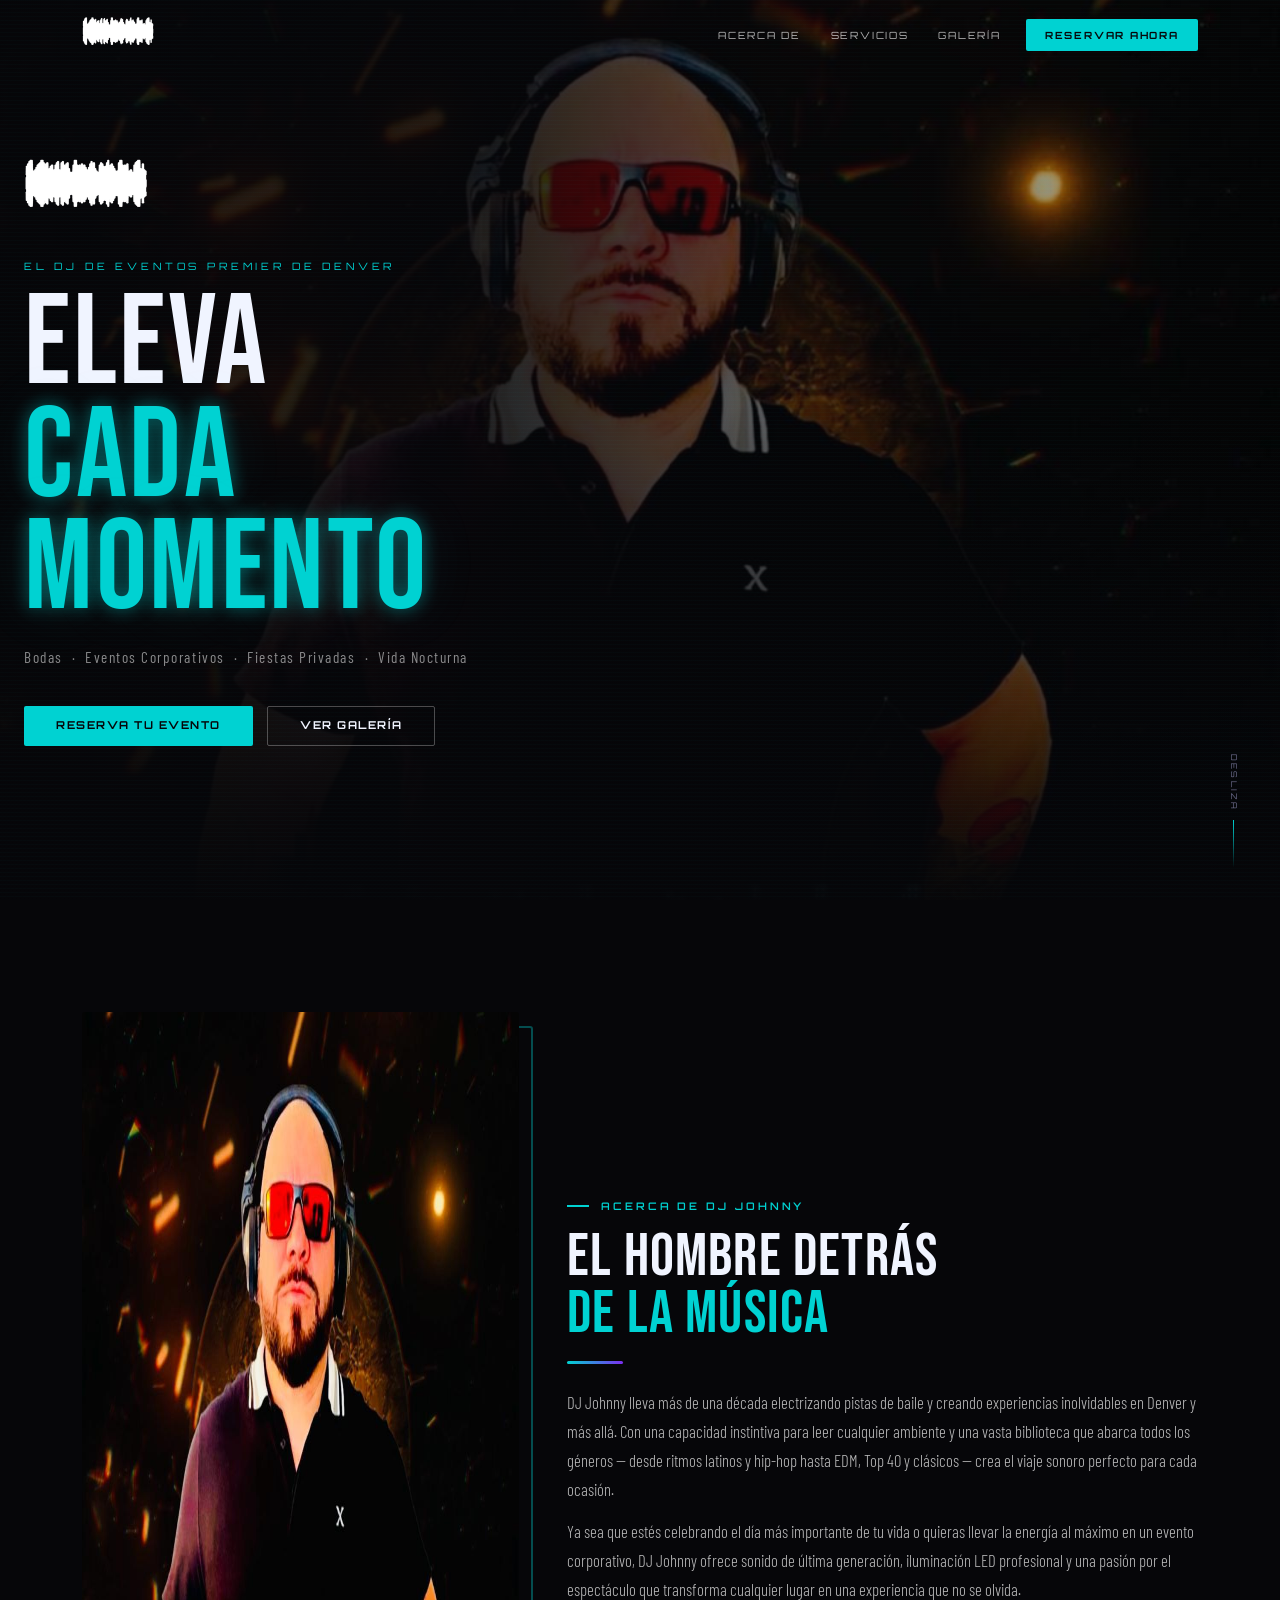
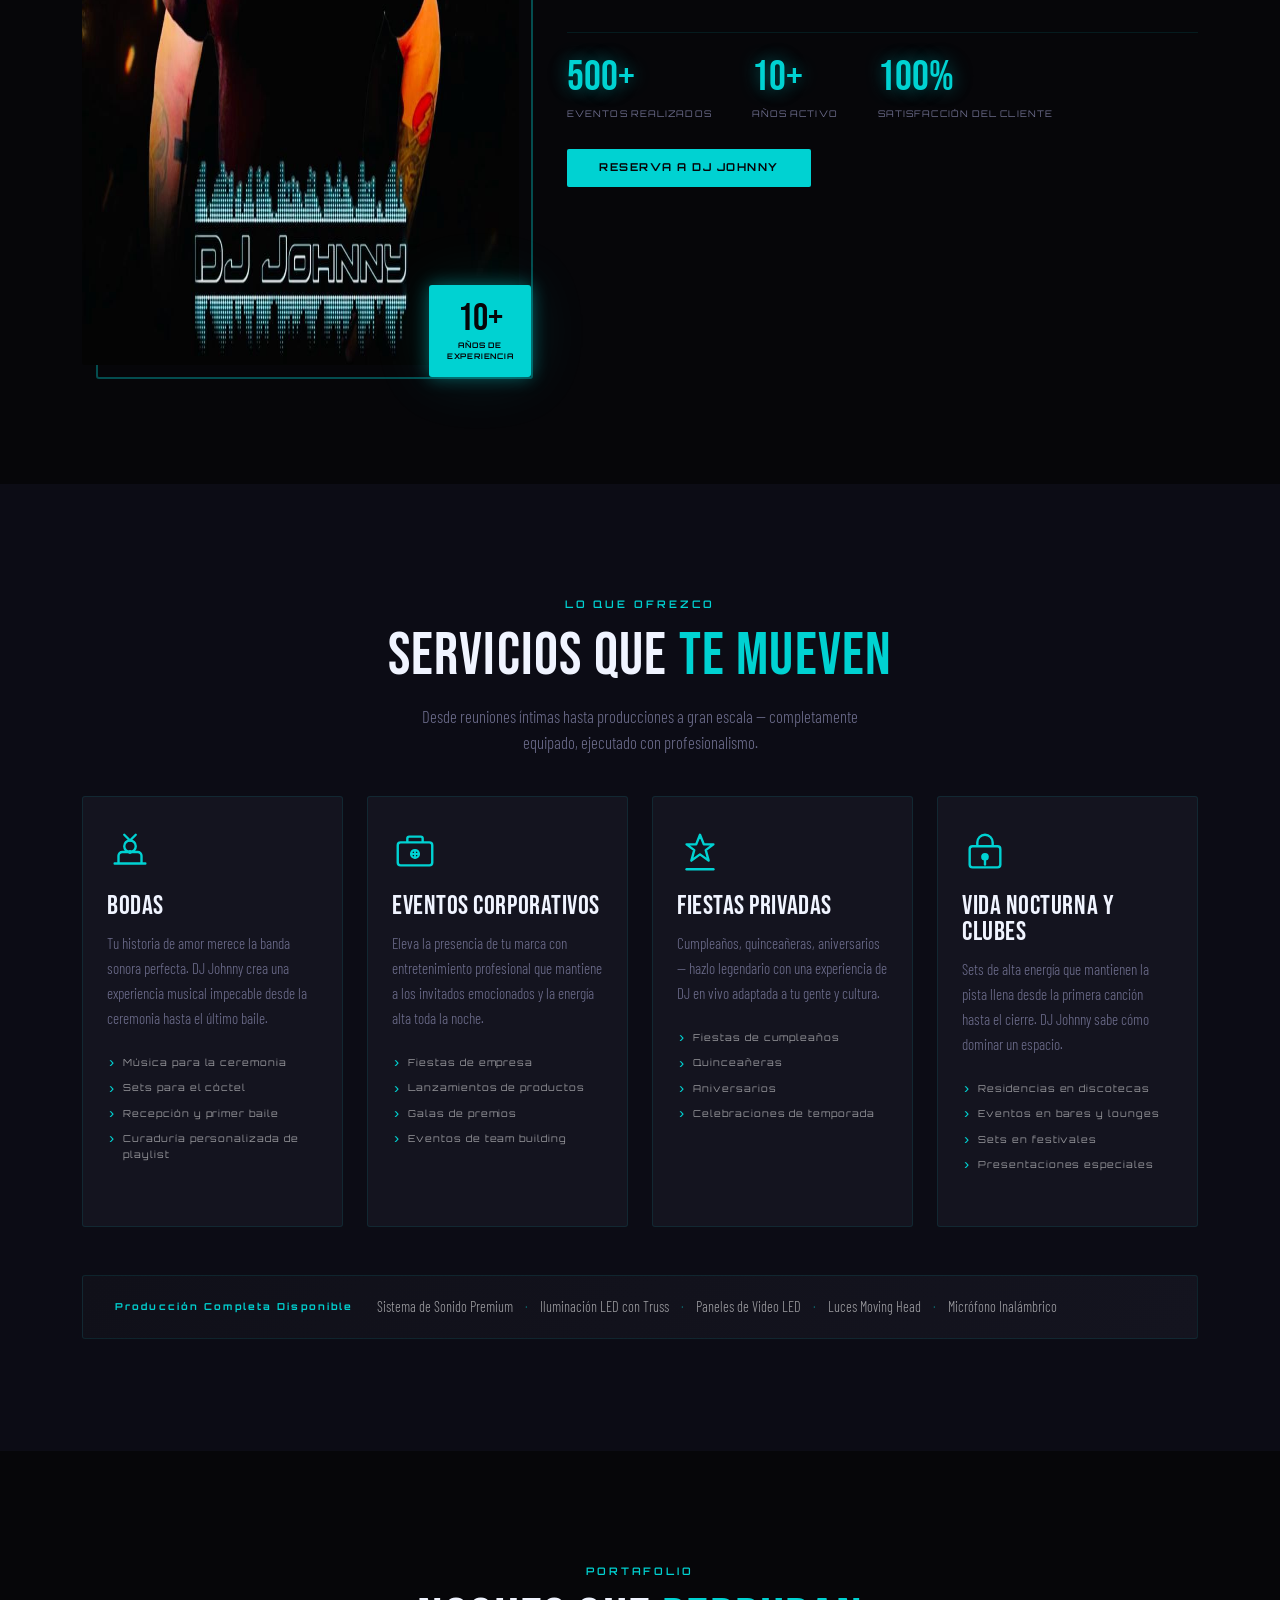
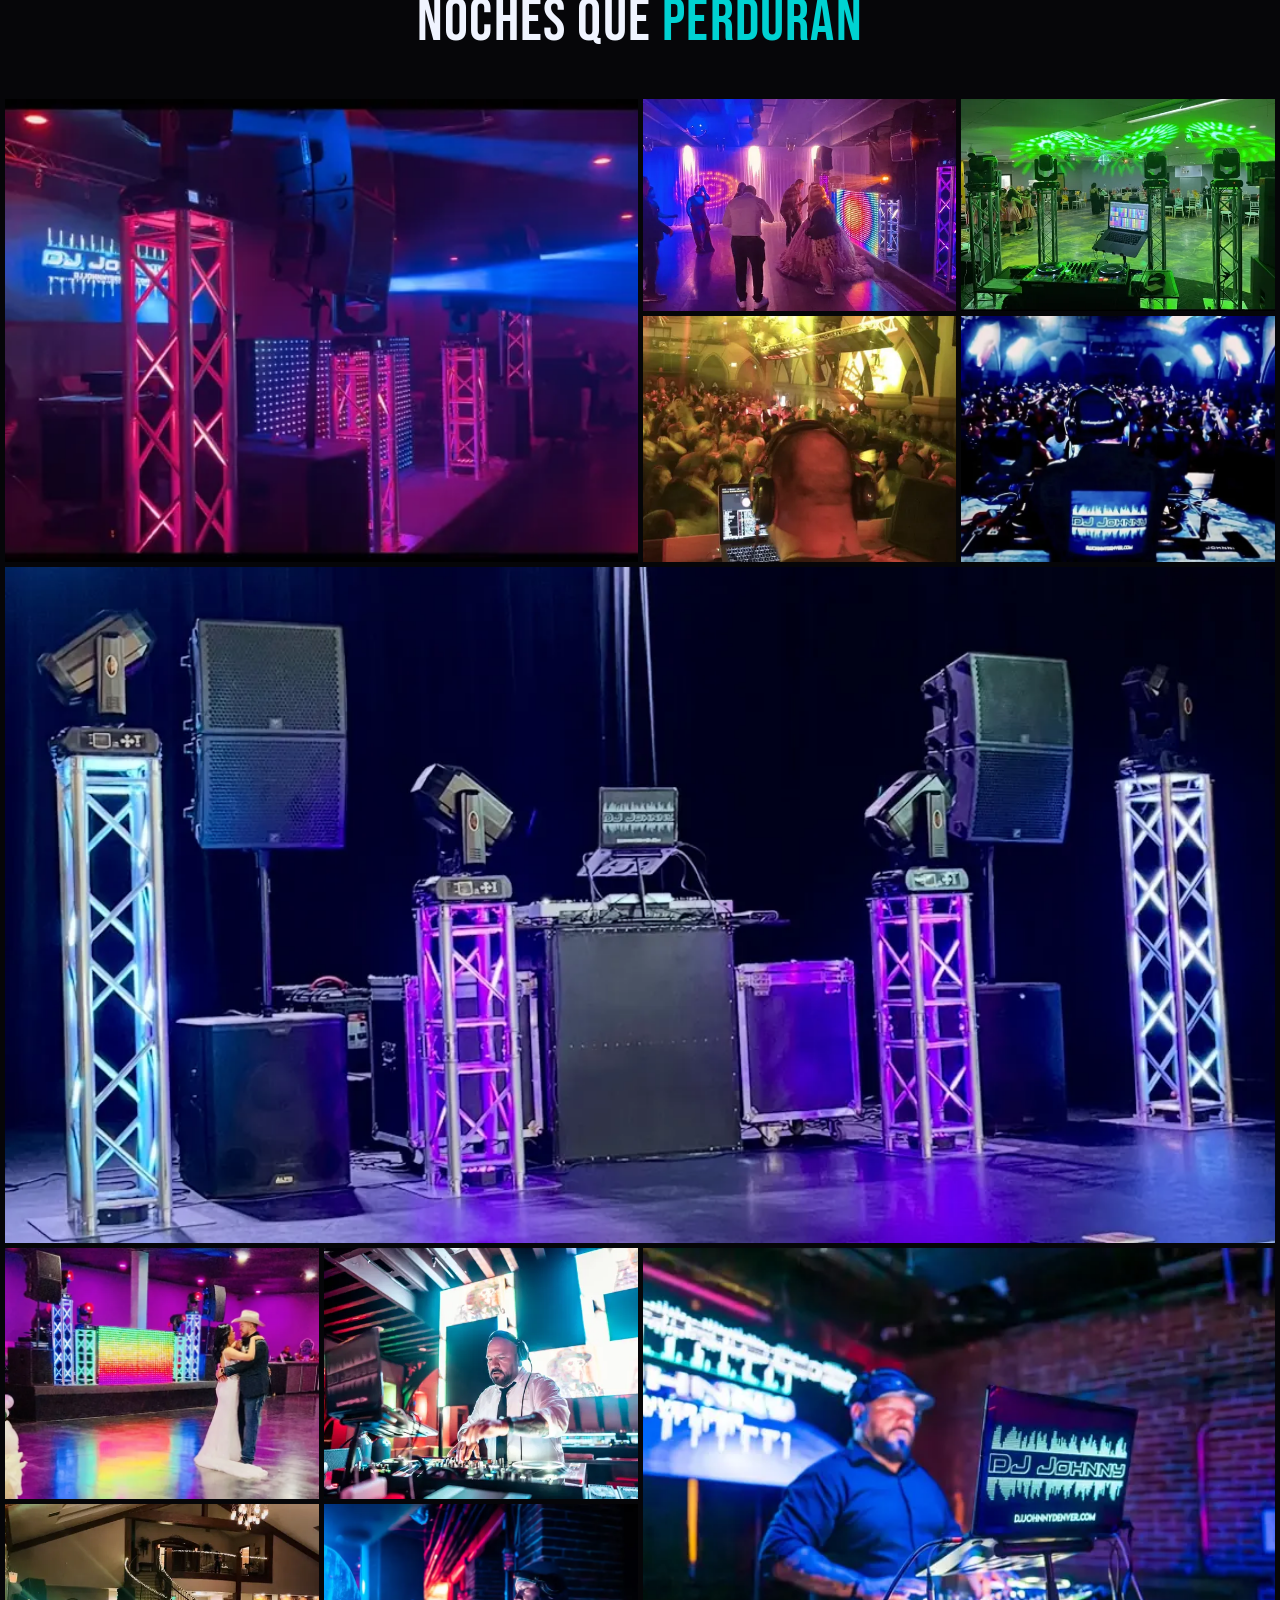
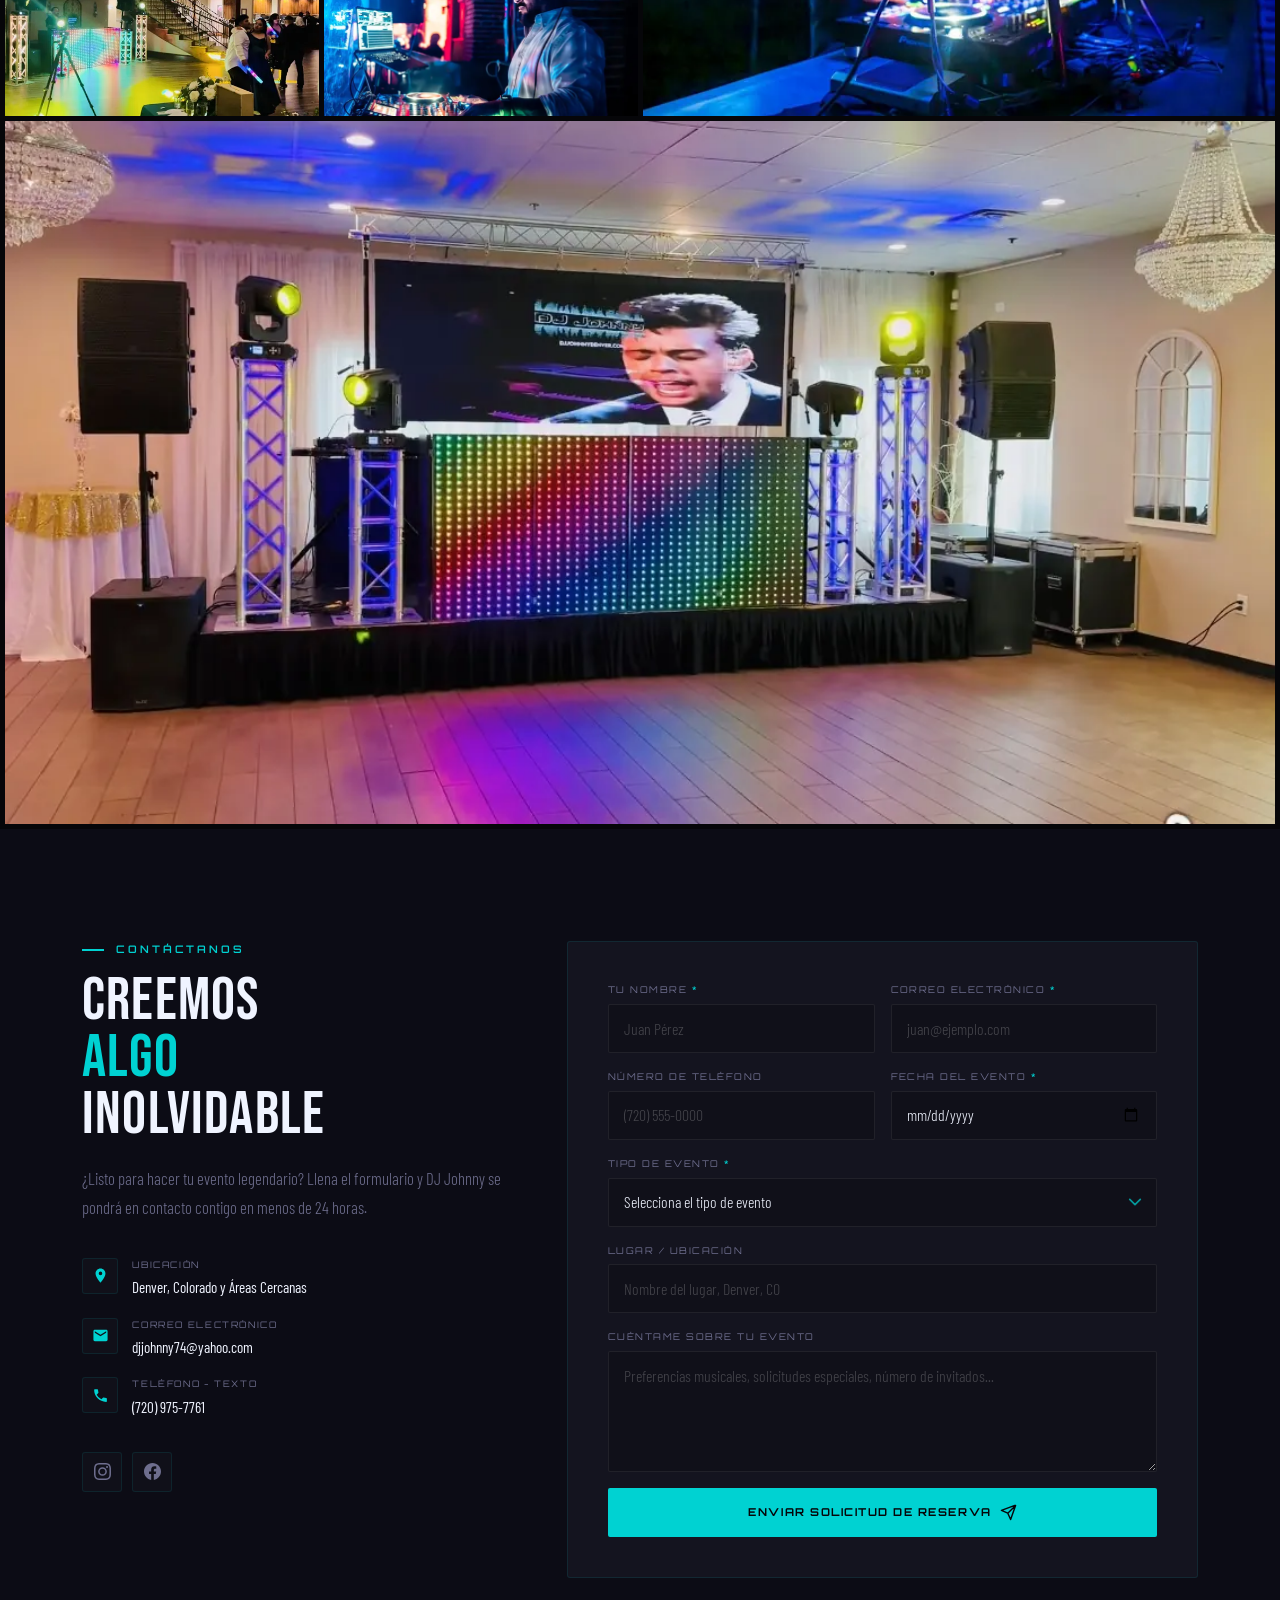
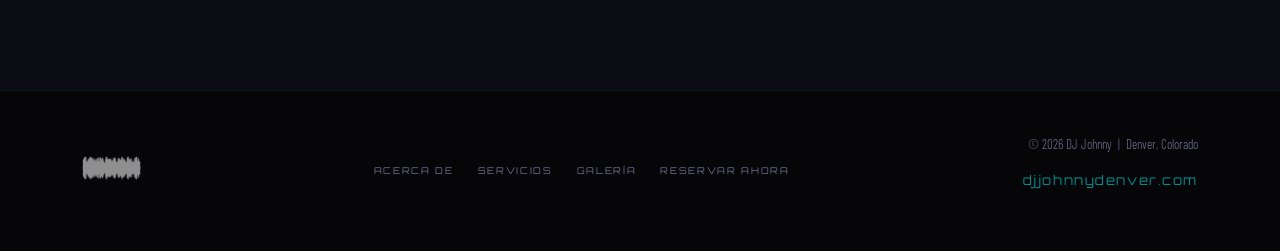
<file: index.html>
<!DOCTYPE html>
<html lang="es-419">
<head>
  <meta charset="UTF-8">
  <meta name="viewport" content="width=device-width, initial-scale=1.0">
  <title>DJ Johnny Denver | DJ Profesional para Eventos</title>
  <meta name="description" content="DJ Johnny — el DJ de eventos premier de Denver para bodas, eventos corporativos, quinceañeras y vida nocturna. Producción completa de luces y sonido. Reserva ahora en djjohnnydenver.com.">

  <!-- Canonical URL -->
  <link rel="canonical" href="https://djjohnnydenver.com/">

  <!-- Search engine directives -->
  <meta name="robots" content="index, follow, max-image-preview:large">
  <meta name="author" content="DJ Johnny">

  <!-- Geo targeting (Denver, Colorado) -->
  <meta name="geo.region" content="US-CO">
  <meta name="geo.placename" content="Denver, Colorado">
  <meta name="geo.position" content="39.7392;-104.9903">
  <meta name="ICBM" content="39.7392, -104.9903">

  <!-- Open Graph (Facebook, Instagram, WhatsApp, iMessage) -->
  <meta property="og:type" content="website">
  <meta property="og:site_name" content="DJ Johnny">
  <meta property="og:locale" content="es_US">
  <meta property="og:title" content="DJ Johnny | DJ Profesional para Eventos en Denver">
  <meta property="og:description" content="El DJ de eventos premier de Denver para bodas, eventos corporativos, quinceañeras y vida nocturna. Producción completa de luces y sonido.">
  <meta property="og:url" content="https://djjohnnydenver.com/">
  <meta property="og:image" content="https://djjohnnydenver.com/logos/dj-johnny-2.png">
  <meta property="og:image:alt" content="Logo de DJ Johnny — DJ profesional para eventos en Denver">

  <!-- Twitter / X Card -->
  <meta name="twitter:card" content="summary_large_image">
  <meta name="twitter:title" content="DJ Johnny | DJ Profesional para Eventos en Denver">
  <meta name="twitter:description" content="El DJ de eventos premier de Denver para bodas, eventos corporativos, quinceañeras y vida nocturna.">
  <meta name="twitter:image" content="https://djjohnnydenver.com/logos/dj-johnny-2.png">

  <!-- Favicon & browser theme -->
  <link rel="icon" type="image/svg+xml" href="favicon.svg">
  <link rel="apple-touch-icon" href="logos/dj-johnny-2.png">
  <meta name="theme-color" content="#060609">

  <!-- Structured data: LocalBusiness (helps Google understand the business + local search) -->
  <script type="application/ld+json">
  {
    "@context": "https://schema.org",
    "@type": "LocalBusiness",
    "@id": "https://djjohnnydenver.com/#business",
    "name": "DJ Johnny",
    "alternateName": "DJ Johnny Denver",
    "description": "DJ profesional para eventos en Denver, Colorado — bodas, eventos corporativos, quinceañeras, fiestas privadas y vida nocturna. Producción completa de sonido e iluminación.",
    "url": "https://djjohnnydenver.com/",
    "image": "https://djjohnnydenver.com/logos/dj-johnny-2.png",
    "logo": "https://djjohnnydenver.com/logos/dj-johnny-2.png",
    "telephone": "+17209757761",
    "email": "djjohnny74@yahoo.com",
    "priceRange": "$$",
    "knowsLanguage": ["es", "en"],
    "areaServed": {
      "@type": "City",
      "name": "Denver",
      "containedInPlace": { "@type": "State", "name": "Colorado" }
    },
    "address": {
      "@type": "PostalAddress",
      "addressLocality": "Denver",
      "addressRegion": "CO",
      "addressCountry": "US"
    },
    "geo": {
      "@type": "GeoCoordinates",
      "latitude": 39.7392,
      "longitude": -104.9903
    },
    "sameAs": [
      "https://www.instagram.com/djjohnnyayala/",
      "https://www.facebook.com/djjohnnydenver"
    ],
    "makesOffer": [
      { "@type": "Offer", "itemOffered": { "@type": "Service", "name": "DJ para Bodas" } },
      { "@type": "Offer", "itemOffered": { "@type": "Service", "name": "DJ para Eventos Corporativos" } },
      { "@type": "Offer", "itemOffered": { "@type": "Service", "name": "DJ para Fiestas Privadas y Quinceañeras" } },
      { "@type": "Offer", "itemOffered": { "@type": "Service", "name": "DJ para Vida Nocturna y Clubes" } }
    ]
  }
  </script>

  <!-- Google Fonts -->
  <link rel="preconnect" href="https://fonts.googleapis.com">
  <link rel="preconnect" href="https://fonts.gstatic.com" crossorigin>
  <link href="https://fonts.googleapis.com/css2?family=Bebas+Neue&family=Barlow+Condensed:wght@300;400;500;600;700&family=Orbitron:wght@400;600;700&display=swap" rel="stylesheet">

  <!-- Bootstrap CSS -->
  <link rel="stylesheet" href="https://cdn.jsdelivr.net/npm/bootstrap@5.3.3/dist/css/bootstrap.min.css">

  <!-- Custom CSS -->
  <link rel="stylesheet" href="css/styles.css">
</head>
<body>

  <!-- ══ NAVIGATION ══ -->
  <nav id="main-nav" class="navbar navbar-expand-lg fixed-top" aria-label="Navegación principal">
    <div class="container">
      <a class="navbar-brand" href="#hero" aria-label="DJ Johnny — Inicio">
        <picture>
          <source type="image/webp" srcset="logos/dj-johnny-2-h144.webp">
          <img src="logos/dj-johnny-2-h144.png" alt="Logo DJ Johnny" class="nav-logo" width="248" height="144">
        </picture>
      </a>
      <button class="navbar-toggler" type="button" data-bs-toggle="collapse" data-bs-target="#navMenu" aria-controls="navMenu" aria-expanded="false" aria-label="Alternar navegación">
        <span class="navbar-toggler-icon"></span>
      </button>
      <div class="collapse navbar-collapse" id="navMenu">
        <ul class="navbar-nav ms-auto align-items-lg-center">
          <li class="nav-item"><a class="nav-link" href="#about">Acerca de</a></li>
          <li class="nav-item"><a class="nav-link" href="#services">Servicios</a></li>
          <li class="nav-item"><a class="nav-link" href="#gallery">Galería</a></li>
          <li class="nav-item ms-lg-2">
            <a class="nav-link nav-cta" href="#contact">Reservar Ahora</a>
          </li>
        </ul>
      </div>
    </div>
  </nav>

  <!-- ══ HERO ══ -->
  <section id="hero" aria-label="Hero">
    <div class="hero__bg"></div>
    <div class="hero__overlay"></div>
    <div class="hero__scanlines" aria-hidden="true"></div>

    <div class="hero__content">
      <div class="hero__logo-wrap">
        <picture>
          <source type="image/webp" srcset="logos/dj-johnny-2-h144.webp">
          <img src="logos/dj-johnny-2-h144.png" alt="DJ Johnny" class="hero__logo" width="248" height="144">
        </picture>
      </div>
      <p class="hero__tagline">El DJ de Eventos Premier de Denver</p>
      <h1 class="hero__headline">ELEVA<br><span class="hero__accent">CADA MOMENTO</span></h1>
      <p class="hero__sub">Bodas &nbsp;·&nbsp; Eventos Corporativos &nbsp;·&nbsp; Fiestas Privadas &nbsp;·&nbsp; Vida Nocturna</p>
      <div class="hero__actions">
        <a href="#contact" class="btn btn--primary">Reserva Tu Evento</a>
        <a href="#gallery" class="btn btn--ghost">Ver Galería</a>
      </div>
    </div>

    <div class="hero__equalizer" aria-hidden="true"></div>

    <div class="hero__scroll-cue" aria-hidden="true">
      <span>DESLIZA</span>
      <div class="scroll-line"></div>
    </div>
  </section>

  <!-- ══ ABOUT ══ -->
  <section id="about" class="section">
    <div class="container">
      <div class="row align-items-center g-5">

        <div class="col-lg-5 reveal">
          <div class="about__photo-wrap">
            <img src="images/johnny.jpeg" alt="DJ Johnny — DJ profesional para eventos" class="about__photo" width="1024" height="953" loading="lazy" decoding="async">
            <div class="about__photo-frame" aria-hidden="true"></div>
            <div class="about__badge" aria-label="Más de 10 años de experiencia">
              <span class="badge__number">10+</span>
              <span class="badge__label">AÑOS DE<br>EXPERIENCIA</span>
            </div>
          </div>
        </div>

        <div class="col-lg-7 reveal" style="--delay: 0.15s">
          <p class="section__label">Acerca de DJ Johnny</p>
          <h2 class="section__title">EL HOMBRE DETRÁS<br><span class="text-accent">DE LA MÚSICA</span></h2>
          <div class="title-divider" aria-hidden="true"></div>
          <p class="about__bio">
            DJ Johnny lleva más de una década electrizando pistas de baile y creando experiencias inolvidables en Denver y más allá. Con una capacidad instintiva para leer cualquier ambiente y una vasta biblioteca que abarca todos los géneros — desde ritmos latinos y hip-hop hasta EDM, Top 40 y clásicos — crea el viaje sonoro perfecto para cada ocasión.
          </p>
          <p class="about__bio">
            Ya sea que estés celebrando el día más importante de tu vida o quieras llevar la energía al máximo en un evento corporativo, DJ Johnny ofrece sonido de última generación, iluminación LED profesional y una pasión por el espectáculo que transforma cualquier lugar en una experiencia que no se olvida.
          </p>
          <div class="about__stats">
            <div class="stat">
              <span class="stat__number">500+</span>
              <span class="stat__label">Eventos Realizados</span>
            </div>
            <div class="stat">
              <span class="stat__number">10+</span>
              <span class="stat__label">Años Activo</span>
            </div>
            <div class="stat">
              <span class="stat__number">100%</span>
              <span class="stat__label">Satisfacción del Cliente</span>
            </div>
          </div>
          <a href="#contact" class="btn btn--primary mt-4">Reserva a DJ Johnny</a>
        </div>

      </div>
    </div>
  </section>

  <!-- ══ SERVICES ══ -->
  <section id="services" class="section section--dark">
    <div class="container">

      <div class="section__header text-center reveal">
        <p class="section__label section__label--center">Lo Que Ofrezco</p>
        <h2 class="section__title">SERVICIOS QUE <span class="text-accent">TE MUEVEN</span></h2>
        <p class="section__sub">Desde reuniones íntimas hasta producciones a gran escala — completamente equipado, ejecutado con profesionalismo.</p>
      </div>

      <div class="row g-4 mt-2">

        <div class="col-md-6 col-lg-3 reveal" style="--delay: 0s">
          <div class="service-card">
            <div class="service-card__icon" aria-hidden="true">
              <svg viewBox="0 0 48 48" fill="none" xmlns="http://www.w3.org/2000/svg">
                <path d="M8 36h32M12 36V28a4 4 0 0 1 4-4h16a4 4 0 0 1 4 4v8" stroke="currentColor" stroke-width="2.5" stroke-linecap="round"/>
                <path d="M24 12a6 6 0 1 0 0 12 6 6 0 0 0 0-12z" stroke="currentColor" stroke-width="2.5"/>
                <path d="M18 6l6 6 6-6" stroke="currentColor" stroke-width="2.5" stroke-linecap="round" stroke-linejoin="round"/>
                <circle cx="24" cy="24" r="2" fill="currentColor"/>
              </svg>
            </div>
            <h3 class="service-card__title">Bodas</h3>
            <p class="service-card__desc">Tu historia de amor merece la banda sonora perfecta. DJ Johnny crea una experiencia musical impecable desde la ceremonia hasta el último baile.</p>
            <ul class="service-card__list">
              <li>Música para la ceremonia</li>
              <li>Sets para el cóctel</li>
              <li>Recepción y primer baile</li>
              <li>Curaduría personalizada de playlist</li>
            </ul>
          </div>
        </div>

        <div class="col-md-6 col-lg-3 reveal" style="--delay: 0.1s">
          <div class="service-card">
            <div class="service-card__icon" aria-hidden="true">
              <svg viewBox="0 0 48 48" fill="none" xmlns="http://www.w3.org/2000/svg">
                <rect x="6" y="14" width="36" height="24" rx="3" stroke="currentColor" stroke-width="2.5"/>
                <path d="M16 14V10a2 2 0 0 1 2-2h12a2 2 0 0 1 2 2v4" stroke="currentColor" stroke-width="2.5"/>
                <circle cx="24" cy="26" r="4" stroke="currentColor" stroke-width="2.5"/>
                <line x1="24" y1="22" x2="24" y2="30" stroke="currentColor" stroke-width="2" stroke-linecap="round"/>
                <line x1="20" y1="26" x2="28" y2="26" stroke="currentColor" stroke-width="2" stroke-linecap="round"/>
              </svg>
            </div>
            <h3 class="service-card__title">Eventos Corporativos</h3>
            <p class="service-card__desc">Eleva la presencia de tu marca con entretenimiento profesional que mantiene a los invitados emocionados y la energía alta toda la noche.</p>
            <ul class="service-card__list">
              <li>Fiestas de empresa</li>
              <li>Lanzamientos de productos</li>
              <li>Galas de premios</li>
              <li>Eventos de team building</li>
            </ul>
          </div>
        </div>

        <div class="col-md-6 col-lg-3 reveal" style="--delay: 0.2s">
          <div class="service-card">
            <div class="service-card__icon" aria-hidden="true">
              <svg viewBox="0 0 48 48" fill="none" xmlns="http://www.w3.org/2000/svg">
                <path d="M24 6l4 10h10l-8 6 3 11-9-6.5L15 33l3-11-8-6h10L24 6z" stroke="currentColor" stroke-width="2.5" stroke-linejoin="round"/>
                <path d="M10 42h28" stroke="currentColor" stroke-width="2.5" stroke-linecap="round"/>
              </svg>
            </div>
            <h3 class="service-card__title">Fiestas Privadas</h3>
            <p class="service-card__desc">Cumpleaños, quinceañeras, aniversarios — hazlo legendario con una experiencia de DJ en vivo adaptada a tu gente y cultura.</p>
            <ul class="service-card__list">
              <li>Fiestas de cumpleaños</li>
              <li>Quinceañeras</li>
              <li>Aniversarios</li>
              <li>Celebraciones de temporada</li>
            </ul>
          </div>
        </div>

        <div class="col-md-6 col-lg-3 reveal" style="--delay: 0.3s">
          <div class="service-card">
            <div class="service-card__icon" aria-hidden="true">
              <svg viewBox="0 0 48 48" fill="none" xmlns="http://www.w3.org/2000/svg">
                <rect x="8" y="18" width="32" height="22" rx="3" stroke="currentColor" stroke-width="2.5"/>
                <path d="M16 18V14a8 8 0 0 1 16 0v4" stroke="currentColor" stroke-width="2.5"/>
                <circle cx="24" cy="29" r="4" fill="currentColor"/>
                <line x1="24" y1="33" x2="24" y2="37" stroke="currentColor" stroke-width="2.5" stroke-linecap="round"/>
              </svg>
            </div>
            <h3 class="service-card__title">Vida Nocturna y Clubes</h3>
            <p class="service-card__desc">Sets de alta energía que mantienen la pista llena desde la primera canción hasta el cierre. DJ Johnny sabe cómo dominar un espacio.</p>
            <ul class="service-card__list">
              <li>Residencias en discotecas</li>
              <li>Eventos en bares y lounges</li>
              <li>Sets en festivales</li>
              <li>Presentaciones especiales</li>
            </ul>
          </div>
        </div>

      </div>

      <div class="equipment-bar reveal mt-5">
        <div class="equipment-bar__label">Producción Completa Disponible</div>
        <div class="equipment-bar__items">
          <span>Sistema de Sonido Premium</span>
          <span class="dot" aria-hidden="true">·</span>
          <span>Iluminación LED con Truss</span>
          <span class="dot" aria-hidden="true">·</span>
          <span>Paneles de Video LED</span>
          <span class="dot" aria-hidden="true">·</span>
          <span>Luces Moving Head</span>
          <span class="dot" aria-hidden="true">·</span>
          <span>Micrófono Inalámbrico</span>
        </div>
      </div>

    </div>
  </section>

  <!-- ══ GALLERY ══ -->
  <section id="gallery" class="section section--gallery">
    <div class="container-fluid px-0">

      <div class="section__header text-center reveal mb-5 px-3">
        <p class="section__label section__label--center">Portafolio</p>
        <h2 class="section__title">NOCHES QUE <span class="text-accent">PERDURAN</span></h2>
      </div>

      <div class="gallery-grid" role="list">
        <div class="gallery-item gallery-item--featured reveal" role="listitem">
          <picture>
            <source type="image/webp" srcset="images/img-7287-640.webp 640w, images/img-7287-1125.webp 1125w" sizes="(max-width: 767px) 100vw, 50vw">
            <img src="images/img-7287-1125.jpg" alt="Producción completa de DJ Johnny con truss LED" width="1125" height="661" loading="lazy" decoding="async">
          </picture>
          <div class="gallery-item__overlay" aria-hidden="true"></div>
        </div>
        <div class="gallery-item reveal" style="--delay: 0.08s" role="listitem">
          <picture>
            <source type="image/webp" srcset="images/img-2992-640.webp 640w, images/img-2992-1280.webp 1280w" sizes="(max-width: 767px) 50vw, 25vw">
            <img src="images/img-2992-1280.jpg" alt="Pista de baile llena con iluminación de colores" width="1280" height="708" loading="lazy" decoding="async">
          </picture>
          <div class="gallery-item__overlay" aria-hidden="true"></div>
        </div>
        <div class="gallery-item reveal" style="--delay: 0.14s" role="listitem">
          <picture>
            <source type="image/webp" srcset="images/img-1266-640.webp 640w, images/img-1266-1125.webp 1125w" sizes="(max-width: 767px) 50vw, 25vw">
            <img src="images/img-1266-1125.jpg" alt="Montaje del evento con iluminación verde" width="1125" height="732" loading="lazy" decoding="async">
          </picture>
          <div class="gallery-item__overlay" aria-hidden="true"></div>
        </div>
        <div class="gallery-item reveal" style="--delay: 0.2s" role="listitem">
          <picture>
            <source type="image/webp" srcset="images/img-5267-640.webp 640w, images/img-5267-1125.webp 1125w" sizes="(max-width: 767px) 50vw, 25vw">
            <img src="images/img-5267-1125.jpg" alt="DJ Johnny actuando ante una multitud" width="1125" height="652" loading="lazy" decoding="async">
          </picture>
          <div class="gallery-item__overlay" aria-hidden="true"></div>
        </div>
        <div class="gallery-item reveal" style="--delay: 0.26s" role="listitem">
          <picture>
            <source type="image/webp" srcset="images/img-3434-640.webp 640w, images/img-3434-824.webp 824w" sizes="(max-width: 767px) 50vw, 25vw">
            <img src="images/img-3434-824.jpg" alt="Presentación nocturna en evento" width="824" height="644" loading="lazy" decoding="async">
          </picture>
          <div class="gallery-item__overlay" aria-hidden="true"></div>
        </div>
        <div class="gallery-item gallery-item--wide reveal" style="--delay: 0.32s" role="listitem">
          <picture>
            <source type="image/webp" srcset="images/img-3877-640.webp 640w, images/img-3877-1125.webp 1125w" sizes="100vw">
            <img src="images/img-3877-1125.jpg" alt="Evento de DJ a gran escala" width="1125" height="599" loading="lazy" decoding="async">
          </picture>
          <div class="gallery-item__overlay" aria-hidden="true"></div>
        </div>

        <!-- Segundo bloque — mosaico espejado: destacado a la derecha -->
        <div class="gallery-item gallery-item--featured-alt reveal" role="listitem">
          <picture>
            <source type="image/webp" srcset="images/img-3078-640.webp 640w, images/img-3078-1280.webp 1280w" sizes="(max-width: 767px) 100vw, 50vw">
            <img src="images/img-3078-1280.jpg" alt="DJ Johnny mezclando en vivo junto a su pantalla LED de marca" width="1280" height="853" loading="lazy" decoding="async">
          </picture>
          <div class="gallery-item__overlay" aria-hidden="true"></div>
        </div>
        <div class="gallery-item reveal" style="--delay: 0.08s" role="listitem">
          <picture>
            <source type="image/webp" srcset="images/img-9699-640.webp 640w, images/img-9699-925.webp 925w" sizes="(max-width: 767px) 50vw, 25vw">
            <img src="images/img-9699-925.jpg" alt="Primer baile de los novios frente a la pared LED" width="925" height="741" loading="lazy" decoding="async">
          </picture>
          <div class="gallery-item__overlay" aria-hidden="true"></div>
        </div>
        <div class="gallery-item reveal" style="--delay: 0.14s" role="listitem">
          <picture>
            <source type="image/webp" srcset="images/img-4904-1-640.webp 640w, images/img-4904-1-1280.webp 1280w" sizes="(max-width: 767px) 50vw, 25vw">
            <img src="images/img-4904-1-1280.jpg" alt="DJ Johnny de camisa y corbata en un evento formal" width="1280" height="853" loading="lazy" decoding="async">
          </picture>
          <div class="gallery-item__overlay" aria-hidden="true"></div>
        </div>
        <div class="gallery-item reveal" style="--delay: 0.2s" role="listitem">
          <picture>
            <source type="image/webp" srcset="images/img-6354-640.webp 640w, images/img-6354-1002.webp 1002w" sizes="(max-width: 767px) 50vw, 25vw">
            <img src="images/img-6354-1002.jpg" alt="Pista de baile en salón con escalera iluminada e invitados" width="1002" height="617" loading="lazy" decoding="async">
          </picture>
          <div class="gallery-item__overlay" aria-hidden="true"></div>
        </div>
        <div class="gallery-item reveal" style="--delay: 0.26s" role="listitem">
          <picture>
            <source type="image/webp" srcset="images/img-4413-640.webp 640w, images/img-4413-1280.webp 1280w" sizes="(max-width: 767px) 50vw, 25vw">
            <img src="images/img-4413-1280.jpg" alt="DJ Johnny en cabina bajo luces rojas y azules" width="1280" height="853" loading="lazy" decoding="async">
          </picture>
          <div class="gallery-item__overlay" aria-hidden="true"></div>
        </div>
        <div class="gallery-item gallery-item--wide-alt reveal" style="--delay: 0.32s" role="listitem">
          <picture>
            <source type="image/webp" srcset="images/img-6384-640.webp 640w, images/img-6384-1125.webp 1125w" sizes="100vw">
            <img src="images/img-6384-1125.jpg" alt="Montaje completo de sonido, truss e iluminación en salón de eventos" width="1125" height="623" loading="lazy" decoding="async">
          </picture>
          <div class="gallery-item__overlay" aria-hidden="true"></div>
        </div>
      </div>

    </div>
  </section>

  <!-- ══ CONTACT ══ -->
  <section id="contact" class="section section--dark">
    <div class="container">
      <div class="row g-5">

        <div class="col-lg-5 reveal">
          <p class="section__label">Contáctanos</p>
          <h2 class="section__title">CREEMOS<br><span class="text-accent">ALGO</span><br>INOLVIDABLE</h2>
          <p class="contact__intro">¿Listo para hacer tu evento legendario? Llena el formulario y DJ Johnny se pondrá en contacto contigo en menos de 24 horas.</p>

          <div class="contact__info">
            <div class="contact__item">
              <div class="contact__icon" aria-hidden="true">
                <svg viewBox="0 0 24 24" fill="currentColor"><path d="M12 2C8.13 2 5 5.13 5 9c0 5.25 7 13 7 13s7-7.75 7-13c0-3.87-3.13-7-7-7zm0 9.5a2.5 2.5 0 1 1 0-5 2.5 2.5 0 0 1 0 5z"/></svg>
              </div>
              <div>
                <span class="contact__item-label">Ubicación</span>
                <span class="contact__item-value">Denver, Colorado y Áreas Cercanas</span>
              </div>
            </div>
            <div class="contact__item">
              <div class="contact__icon" aria-hidden="true">
                <svg viewBox="0 0 24 24" fill="currentColor"><path d="M20 4H4c-1.1 0-2 .9-2 2v12c0 1.1.9 2 2 2h16c1.1 0 2-.9 2-2V6c0-1.1-.9-2-2-2zm0 4l-8 5-8-5V6l8 5 8-5v2z"/></svg>
              </div>
              <div>
                <span class="contact__item-label">Correo Electrónico</span>
                <span class="contact__item-value">djjohnny74@yahoo.com</span>
              </div>
            </div>
            <div class="contact__item">
              <div class="contact__icon" aria-hidden="true">
                <svg viewBox="0 0 24 24" fill="currentColor"><path d="M6.62 10.79a15.05 15.05 0 006.59 6.59l2.2-2.2a1 1 0 011.01-.24c1.12.37 2.33.57 3.58.57a1 1 0 011 1V20a1 1 0 01-1 1C10.56 21 3 13.44 3 4a1 1 0 011-1h3.5a1 1 0 011 1c0 1.25.2 2.45.57 3.57a1 1 0 01-.25 1.02L6.62 10.79z"/></svg>
              </div>
              <div>
                <span class="contact__item-label">Teléfono - Texto</span>
                <span class="contact__item-value">(720) 975-7761</span>
              </div>
            </div>
          </div>

          <div class="social-links">
            <a href="https://www.instagram.com/djjohnnyayala/?hl=en" target="_blank" class="social-link" aria-label="Seguir a DJ Johnny en Instagram">
              <svg viewBox="0 0 24 24" fill="currentColor"><path d="M12 2.163c3.204 0 3.584.012 4.85.07 3.252.148 4.771 1.691 4.919 4.919.058 1.265.069 1.645.069 4.849 0 3.205-.012 3.584-.069 4.849-.149 3.225-1.664 4.771-4.919 4.919-1.266.058-1.644.07-4.85.07-3.204 0-3.584-.012-4.849-.07-3.26-.149-4.771-1.699-4.919-4.92-.058-1.265-.07-1.644-.07-4.849 0-3.204.013-3.583.07-4.849.149-3.227 1.664-4.771 4.919-4.919 1.266-.057 1.645-.069 4.849-.069zM12 0C8.741 0 8.333.014 7.053.072 2.695.272.273 2.69.073 7.052.014 8.333 0 8.741 0 12c0 3.259.014 3.668.072 4.948.2 4.358 2.618 6.78 6.98 6.98C8.333 23.986 8.741 24 12 24c3.259 0 3.668-.014 4.948-.072 4.354-.2 6.782-2.618 6.979-6.98.059-1.28.073-1.689.073-4.948 0-3.259-.014-3.667-.072-4.947-.196-4.354-2.617-6.78-6.979-6.98C15.668.014 15.259 0 12 0zm0 5.838a6.162 6.162 0 100 12.324 6.162 6.162 0 000-12.324zM12 16a4 4 0 110-8 4 4 0 010 8zm6.406-11.845a1.44 1.44 0 100 2.881 1.44 1.44 0 000-2.881z"/></svg>
            </a>
            <a href="https://www.facebook.com/djjohnnydenver" target="_blank" class="social-link" aria-label="Seguir a DJ Johnny en Facebook">
              <svg viewBox="0 0 24 24" fill="currentColor"><path d="M24 12.073c0-6.627-5.373-12-12-12s-12 5.373-12 12c0 5.99 4.388 10.954 10.125 11.854v-8.385H7.078v-3.47h3.047V9.43c0-3.007 1.792-4.669 4.533-4.669 1.312 0 2.686.235 2.686.235v2.953H15.83c-1.491 0-1.956.925-1.956 1.874v2.25h3.328l-.532 3.47h-2.796v8.385C19.612 23.027 24 18.062 24 12.073z"/></svg>
            </a>
          </div>
        </div>

        <div class="col-lg-7 reveal" style="--delay: 0.15s">
          <form id="booking-form" class="booking-form" novalidate aria-label="Formulario de consulta de reserva de evento">
            <!-- Honeypot: hidden from people; bots that fill it are dropped server-side -->
            <div class="hp-field" aria-hidden="true">
              <label for="website">No llenar este campo</label>
              <input type="text" id="website" name="website" tabindex="-1" autocomplete="off">
            </div>
            <div class="row g-3">
              <div class="col-sm-6">
                <div class="form-group">
                  <label for="name">Tu Nombre <span aria-hidden="true">*</span></label>
                  <input type="text" id="name" class="form-control" placeholder="Juan Pérez" required autocomplete="name" maxlength="100">
                </div>
              </div>
              <div class="col-sm-6">
                <div class="form-group">
                  <label for="email">Correo Electrónico <span aria-hidden="true">*</span></label>
                  <input type="email" id="email" class="form-control" placeholder="juan@ejemplo.com" required autocomplete="email" maxlength="254">
                </div>
              </div>
              <div class="col-sm-6">
                <div class="form-group">
                  <label for="phone">Número de Teléfono</label>
                  <input type="tel" id="phone" class="form-control" placeholder="(720) 555-0000" autocomplete="tel" maxlength="40">
                </div>
              </div>
              <div class="col-sm-6">
                <div class="form-group">
                  <label for="event-date">Fecha del Evento <span aria-hidden="true">*</span></label>
                  <input type="date" id="event-date" class="form-control" required>
                </div>
              </div>
              <div class="col-12">
                <div class="form-group">
                  <label for="event-type">Tipo de Evento <span aria-hidden="true">*</span></label>
                  <select id="event-type" class="form-control" required>
                    <option value="" disabled selected>Selecciona el tipo de evento</option>
                    <option value="wedding">Boda</option>
                    <option value="corporate">Evento Corporativo</option>
                    <option value="birthday">Fiesta de Cumpleaños</option>
                    <option value="quinceanera">Quinceañera</option>
                    <option value="anniversary">Aniversario</option>
                    <option value="nightclub">Discoteca / Bar</option>
                    <option value="other">Otro</option>
                  </select>
                </div>
              </div>
              <div class="col-12">
                <div class="form-group">
                  <label for="venue">Lugar / Ubicación</label>
                  <input type="text" id="venue" class="form-control" placeholder="Nombre del lugar, Denver, CO" maxlength="200">
                </div>
              </div>
              <div class="col-12">
                <div class="form-group">
                  <label for="message">Cuéntame Sobre Tu Evento</label>
                  <textarea id="message" class="form-control" rows="4" maxlength="2000" placeholder="Preferencias musicales, solicitudes especiales, número de invitados..."></textarea>
                </div>
              </div>
              <div class="col-12">
                <button type="submit" class="btn btn--primary btn--submit">
                  <span class="btn-text">Enviar Solicitud de Reserva</span>
                  <svg class="btn-icon" viewBox="0 0 24 24" fill="none" aria-hidden="true"><path d="M22 2L11 13M22 2L15 22l-4-9-9-4 19-7z" stroke="currentColor" stroke-width="2" stroke-linecap="round" stroke-linejoin="round"/></svg>
                </button>
              </div>
            </div>
            <div id="form-success" class="form-success" hidden role="alert">
              <svg viewBox="0 0 24 24" fill="none" aria-hidden="true"><path d="M20 6L9 17l-5-5" stroke="currentColor" stroke-width="2.5" stroke-linecap="round" stroke-linejoin="round"/></svg>
              ¡Mensaje enviado! DJ Johnny se pondrá en contacto contigo en menos de 24 horas.
            </div>
            <div id="form-error" class="form-error" hidden role="alert">
              <svg viewBox="0 0 24 24" fill="none" aria-hidden="true"><path d="M12 8v5m0 3h.01M10.3 3.9 1.8 18a2 2 0 0 0 1.7 3h17a2 2 0 0 0 1.7-3L13.7 3.9a2 2 0 0 0-3.4 0z" stroke="currentColor" stroke-width="2" stroke-linecap="round" stroke-linejoin="round"/></svg>
              No se pudo enviar tu solicitud. Inténtalo de nuevo o escríbenos a djjohnny74@yahoo.com.
            </div>
          </form>
        </div>

      </div>
    </div>
  </section>

  <!-- ══ FOOTER ══ -->
  <footer class="footer" role="contentinfo">
    <div class="container">
      <div class="footer__inner">
        <a href="#hero" class="footer__brand" aria-label="Volver arriba — DJ Johnny">
          <picture>
            <source type="image/webp" srcset="logos/dj-johnny-2-h144.webp">
            <img src="logos/dj-johnny-2-h144.png" alt="DJ Johnny" class="footer__logo" width="248" height="144">
          </picture>
        </a>
        <nav class="footer__nav" aria-label="Navegación del pie de página">
          <a href="#about">Acerca de</a>
          <a href="#services">Servicios</a>
          <a href="#gallery">Galería</a>
          <a href="#contact">Reservar Ahora</a>
        </nav>
        <div class="footer__copy">
          <p>© 2026 DJ Johnny &nbsp;|&nbsp; Denver, Colorado</p>
          <p class="footer__domain">djjohnnydenver.com</p>
        </div>
      </div>
    </div>
  </footer>

  <!-- Bootstrap JS -->
  <script src="https://cdn.jsdelivr.net/npm/bootstrap@5.3.3/dist/js/bootstrap.bundle.min.js"></script>
  <script src="js/main.js" defer></script>
</body>
</html>
</file>
<file: css/styles.css>
/* ============================================================
   DJ JOHNNY — Custom Styles
   djjohnnydenver.com
   Fonts: Bebas Neue (display) · Barlow Condensed (body) · Orbitron (accent)
   ============================================================ */

/* ── DESIGN TOKENS ── */
:root {
  --black:         #060609;
  --dark:          #0c0c15;
  --surface:       #101019;
  --card:          #14141f;
  --border:        rgba(0, 210, 210, 0.1);
  --border-hover:  rgba(0, 210, 210, 0.3);

  --teal:          #00d2d2;
  --teal-bright:   #00ffff;
  --teal-glow:     rgba(0, 210, 210, 0.22);
  --teal-dim:      rgba(0, 210, 210, 0.55);

  --purple:        #7c2ef0;
  --purple-glow:   rgba(124, 46, 240, 0.3);

  --white:         #f0f4ff;
  --muted:         #6e6e8e;
  --danger:        #ff3f5e;

  --font-display:  'Bebas Neue', Impact, 'Arial Narrow', sans-serif;
  --font-body:     'Barlow Condensed', 'Arial Narrow', sans-serif;
  --font-accent:   'Orbitron', 'Courier New', monospace;

  --section-gap:   7rem;
  --nav-h:         70px;

  --shadow-teal:   0 0 18px rgba(0, 210, 210, 0.45), 0 0 60px rgba(0, 210, 210, 0.12);
  --shadow-card:   0 20px 50px rgba(0, 0, 0, 0.5);
}

/* ── BASE ── */
*,
*::before,
*::after {
  box-sizing: border-box;
  margin: 0;
  padding: 0;
}

html {
  scroll-behavior: smooth;
  scroll-padding-top: var(--nav-h);
}

body {
  background-color: var(--black);
  color: var(--white);
  font-family: var(--font-body);
  font-weight: 400;
  line-height: 1.65;
  overflow-x: hidden;
  -webkit-font-smoothing: antialiased;
}

img {
  display: block;
  max-width: 100%;
}

a {
  color: inherit;
  text-decoration: none;
}

/* ── CUSTOM SCROLLBAR ── */
::-webkit-scrollbar              { width: 5px; }
::-webkit-scrollbar-track        { background: var(--dark); }
::-webkit-scrollbar-thumb        { background: var(--teal); border-radius: 3px; }
::-webkit-scrollbar-thumb:hover  { background: var(--teal-bright); }

/* ── TYPOGRAPHY ── */
h1, h2, h3 {
  font-family: var(--font-display);
  line-height: 0.95;
  letter-spacing: 0.02em;
}

.section__label {
  font-family: var(--font-accent);
  font-size: 0.65rem;
  font-weight: 600;
  letter-spacing: 0.28em;
  color: var(--teal);
  text-transform: uppercase;
  margin-bottom: 0.9rem;
  display: flex;
  align-items: center;
  gap: 0.75rem;
}

.section__label::before {
  content: '';
  display: inline-block;
  width: 22px;
  height: 2px;
  background: var(--teal);
  flex-shrink: 0;
}

.section__label--center {
  justify-content: center;
}

.section__label--center::before {
  display: none;
}

.section__title {
  font-size: clamp(2.4rem, 5vw, 3.75rem);
  color: var(--white);
  margin-bottom: 1.1rem;
  line-height: 0.95;
}

.section__sub {
  font-size: 1.05rem;
  color: var(--muted);
  font-weight: 300;
  max-width: 480px;
  margin: 0 auto;
  line-height: 1.6;
}

.text-accent { color: var(--teal); }

.title-divider {
  width: 56px;
  height: 3px;
  background: linear-gradient(to right, var(--teal), var(--purple));
  border-radius: 2px;
  margin-bottom: 1.5rem;
}

/* ── SECTIONS ── */
.section {
  padding: var(--section-gap) 0;
}

.section--dark {
  background-color: var(--dark);
}

.section--gallery {
  padding-top: var(--section-gap);
  padding-bottom: 0;
}

/* ── BUTTONS ── */
.btn {
  display: inline-flex;
  align-items: center;
  gap: 0.5rem;
  font-family: var(--font-accent);
  font-size: 0.68rem;
  font-weight: 700;
  letter-spacing: 0.14em;
  text-transform: uppercase;
  padding: 0.85rem 2rem;
  border-radius: 2px;
  border: none;
  cursor: pointer;
  transition: background 0.25s, color 0.25s, box-shadow 0.3s, transform 0.25s;
  line-height: 1;
}

.btn--primary {
  background: var(--teal);
  color: var(--black);
}

.btn--primary:hover {
  background: var(--teal-bright);
  box-shadow: var(--shadow-teal);
  transform: translateY(-2px);
  color: var(--black);
}

.btn--ghost {
  background: transparent;
  color: var(--white);
  border: 1px solid rgba(255, 255, 255, 0.28);
}

.btn--ghost:hover {
  border-color: var(--teal);
  color: var(--teal);
}

.btn--submit {
  width: 100%;
  justify-content: center;
  padding: 1rem 2rem;
}

.btn--submit:disabled {
  opacity: 0.6;
  cursor: not-allowed;
  transform: none;
}

.btn-icon {
  width: 17px;
  height: 17px;
}

/* ── NAVIGATION ── */
#main-nav {
  height: var(--nav-h);
  background: transparent;
  transition: background 0.4s ease, box-shadow 0.4s ease;
  z-index: 1000;
}

#main-nav.scrolled {
  background: rgba(6, 6, 9, 0.92);
  backdrop-filter: blur(18px);
  -webkit-backdrop-filter: blur(18px);
  box-shadow: 0 1px 0 var(--border);
}

.nav-logo {
  height: 42px;
  width: auto;
  filter: brightness(0) invert(1);
  transition: opacity 0.3s;
}

.nav-logo:hover { opacity: 0.8; }

.navbar-nav { gap: 0.25rem; }

.nav-link {
  font-family: var(--font-accent);
  font-size: 0.62rem;
  letter-spacing: 0.18em;
  text-transform: uppercase;
  color: rgba(255, 255, 255, 0.7) !important;
  padding: 0.5rem 0.8rem !important;
  transition: color 0.25s;
}

.nav-link:hover,
.nav-link:focus { color: var(--teal) !important; }

.nav-cta {
  background: var(--teal) !important;
  color: var(--black) !important;
  border-radius: 2px;
  padding: 0.5rem 1.2rem !important;
  font-weight: 700;
}

.nav-cta:hover {
  background: var(--teal-bright) !important;
  box-shadow: var(--shadow-teal);
  color: var(--black) !important;
}

.navbar-toggler {
  border: 1px solid var(--teal);
  padding: 4px 8px;
  border-radius: 2px;
}

.navbar-toggler-icon {
  background-image: url("data:image/svg+xml,%3csvg xmlns='http://www.w3.org/2000/svg' viewBox='0 0 30 30'%3e%3cpath stroke='rgba(0,210,210,1)' stroke-linecap='round' stroke-miterlimit='10' stroke-width='2' d='M4 7h22M4 15h22M4 23h22'/%3e%3c/svg%3e");
}

/* ── HERO ── */
#hero {
  position: relative;
  height: 100vh;
  min-height: 680px;
  display: flex;
  align-items: center;
  overflow: hidden;
}

.hero__bg {
  position: absolute;
  inset: 0;
  background-image: url('../images/johnny.jpeg');
  background-size: cover;
  background-position: center 18%;
  animation: heroZoom 22s ease-in-out infinite alternate;
}

@keyframes heroZoom {
  from { transform: scale(1.04); }
  to   { transform: scale(1.11); }
}

.hero__overlay {
  position: absolute;
  inset: 0;
  background:
    linear-gradient(to right,  rgba(6, 6, 9, 0.88) 38%, rgba(6, 6, 9, 0.2) 100%),
    linear-gradient(to top,    rgba(6, 6, 9, 0.96) 0%,  transparent 55%);
}

.hero__scanlines {
  position: absolute;
  inset: 0;
  background-image: repeating-linear-gradient(
    0deg,
    transparent,
    transparent 3px,
    rgba(0, 210, 210, 0.018) 3px,
    rgba(0, 210, 210, 0.018) 4px
  );
  pointer-events: none;
}

.hero__content {
  position: relative;
  z-index: 2;
  max-width: 680px;
  padding: 0 1.5rem;
  padding-left: max(1.5rem, calc((100vw - 1320px) / 2 + 1.5rem));
  animation: fadeUp 1.1s cubic-bezier(0.22, 1, 0.36, 1) both;
}

@keyframes fadeUp {
  from { opacity: 0; transform: translateY(28px); }
  to   { opacity: 1; transform: translateY(0); }
}

.hero__logo-wrap {
  margin-bottom: 2rem;
  animation: fadeUp 1.1s 0.05s cubic-bezier(0.22, 1, 0.36, 1) both;
}

.hero__logo {
  height: 72px;
  width: auto;
  filter: brightness(0) invert(1);
}

.hero__tagline {
  font-family: var(--font-accent);
  font-size: 0.63rem;
  letter-spacing: 0.38em;
  color: var(--teal);
  text-transform: uppercase;
  margin-bottom: 0.9rem;
  animation: fadeUp 1.1s 0.12s cubic-bezier(0.22, 1, 0.36, 1) both;
}

.hero__headline {
  font-family: var(--font-display);
  font-size: clamp(4rem, 10vw, 8rem);
  line-height: 0.88;
  color: var(--white);
  margin-bottom: 1.1rem;
  animation: fadeUp 1.1s 0.2s cubic-bezier(0.22, 1, 0.36, 1) both;
}

.hero__accent {
  color: var(--teal);
  text-shadow: var(--shadow-teal);
}

.hero__sub {
  font-size: 0.95rem;
  letter-spacing: 0.1em;
  color: rgba(255, 255, 255, 0.52);
  margin-bottom: 2.25rem;
  animation: fadeUp 1.1s 0.28s cubic-bezier(0.22, 1, 0.36, 1) both;
}

.hero__actions {
  display: flex;
  gap: 0.9rem;
  flex-wrap: wrap;
  animation: fadeUp 1.1s 0.36s cubic-bezier(0.22, 1, 0.36, 1) both;
}

/* Equalizer bars */
.hero__equalizer {
  position: absolute;
  bottom: 0;
  left: 0;
  right: 0;
  height: 72px;
  display: flex;
  align-items: flex-end;
  justify-content: center;
  gap: 3px;
  padding: 0 2px;
  z-index: 2;
  opacity: 0.45;
}

.eq-bar {
  flex: 1;
  max-width: 6px;
  min-width: 3px;
  border-radius: 2px 2px 0 0;
  background: var(--teal);
  animation: eqBounce var(--dur, 0.7s) ease-in-out infinite alternate;
  animation-delay: var(--d, 0s);
  transform-origin: bottom;
}

@keyframes eqBounce {
  from { height: var(--lo, 4px); opacity: 0.35; }
  to   { height: var(--hi, 36px); opacity: 0.9; }
}

/* Scroll cue */
.hero__scroll-cue {
  position: absolute;
  bottom: 2rem;
  right: 2.5rem;
  display: flex;
  flex-direction: column;
  align-items: center;
  gap: 0.5rem;
  z-index: 3;
}

.hero__scroll-cue span {
  font-family: var(--font-accent);
  font-size: 0.5rem;
  letter-spacing: 0.28em;
  color: var(--muted);
  writing-mode: vertical-rl;
}

.scroll-line {
  width: 1px;
  height: 48px;
  background: linear-gradient(to bottom, var(--teal), transparent);
  animation: scrollPulse 2.2s ease-in-out infinite;
}

@keyframes scrollPulse {
  0%, 100% { opacity: 0.25; transform: scaleY(1); }
  50%       { opacity: 1;    transform: scaleY(1.15); }
}

/* ── ABOUT ── */
.about__photo-wrap {
  position: relative;
  display: inline-block;
  width: 100%;
  max-width: 440px;
}

.about__photo {
  width: 100%;
  border-radius: 3px;
  position: relative;
  z-index: 1;
}

.about__photo-frame {
  position: absolute;
  top: 14px;
  left: 14px;
  right: -14px;
  bottom: -14px;
  border: 2px solid var(--teal);
  border-radius: 3px;
  opacity: 0.35;
  z-index: 0;
}

.about__badge {
  position: absolute;
  bottom: -0.75rem;
  right: -0.75rem;
  z-index: 2;
  background: var(--teal);
  color: var(--black);
  padding: 0.9rem 1.1rem;
  border-radius: 3px;
  text-align: center;
  box-shadow: var(--shadow-teal);
}

.badge__number {
  display: block;
  font-family: var(--font-display);
  font-size: 2.4rem;
  line-height: 1;
  color: var(--black);
}

.badge__label {
  font-family: var(--font-accent);
  font-size: 0.48rem;
  letter-spacing: 0.1em;
  font-weight: 700;
  line-height: 1.5;
  color: var(--black);
  display: block;
  margin-top: 0.1rem;
}

.about__bio {
  font-size: 1.05rem;
  font-weight: 300;
  color: rgba(255, 255, 255, 0.72);
  margin-bottom: 0.85rem;
  line-height: 1.72;
}

.about__stats {
  display: flex;
  gap: 2.5rem;
  margin-top: 1.75rem;
  padding-top: 1.5rem;
  border-top: 1px solid var(--border);
  flex-wrap: wrap;
}

.stat__number {
  display: block;
  font-family: var(--font-display);
  font-size: 2.6rem;
  color: var(--teal);
  line-height: 1;
  text-shadow: var(--shadow-teal);
}

.stat__label {
  font-family: var(--font-accent);
  font-size: 0.57rem;
  letter-spacing: 0.12em;
  color: var(--muted);
  text-transform: uppercase;
  margin-top: 0.2rem;
}

/* ── SERVICES ── */
.section__header { margin-bottom: 1rem; }

.service-card {
  background: var(--card);
  border: 1px solid var(--border);
  border-radius: 3px;
  padding: 2rem 1.5rem;
  height: 100%;
  position: relative;
  overflow: hidden;
  transition: border-color 0.3s, transform 0.35s, box-shadow 0.35s;
}

.service-card::before {
  content: '';
  position: absolute;
  top: 0; left: 0; right: 0;
  height: 2px;
  background: linear-gradient(to right, var(--teal), var(--purple));
  transform: scaleX(0);
  transform-origin: left;
  transition: transform 0.4s ease;
}

.service-card:hover {
  border-color: var(--border-hover);
  transform: translateY(-7px);
  box-shadow: var(--shadow-card), var(--shadow-teal);
}

.service-card:hover::before {
  transform: scaleX(1);
}

.service-card__icon {
  width: 46px;
  height: 46px;
  color: var(--teal);
  margin-bottom: 1.2rem;
}

.service-card__title {
  font-family: var(--font-display);
  font-size: 1.7rem;
  color: var(--white);
  margin-bottom: 0.65rem;
  letter-spacing: 0.02em;
}

.service-card__desc {
  font-size: 0.95rem;
  color: var(--muted);
  font-weight: 300;
  margin-bottom: 1.2rem;
  line-height: 1.65;
}

.service-card__list {
  list-style: none;
  padding: 0;
}

.service-card__list li {
  font-family: var(--font-accent);
  font-size: 0.6rem;
  letter-spacing: 0.1em;
  color: rgba(255, 255, 255, 0.55);
  padding: 0.3rem 0 0.3rem 1rem;
  position: relative;
}

.service-card__list li::before {
  content: '›';
  position: absolute;
  left: 0;
  color: var(--teal);
  font-size: 0.95rem;
  line-height: 1;
  top: 0.25rem;
}

/* Equipment bar */
.equipment-bar {
  background: linear-gradient(135deg, var(--surface), var(--card));
  border: 1px solid var(--border);
  border-radius: 3px;
  padding: 1.2rem 2rem;
  display: flex;
  align-items: center;
  gap: 1.5rem;
  flex-wrap: wrap;
}

.equipment-bar__label {
  font-family: var(--font-accent);
  font-size: 0.6rem;
  letter-spacing: 0.22em;
  color: var(--teal);
  white-space: nowrap;
  font-weight: 700;
}

.equipment-bar__items {
  display: flex;
  flex-wrap: wrap;
  align-items: center;
  gap: 0 0;
}

.equipment-bar__items span {
  font-family: var(--font-body);
  font-size: 0.9rem;
  color: rgba(255, 255, 255, 0.6);
  font-weight: 300;
}

.equipment-bar__items .dot {
  margin: 0 0.75rem;
  color: var(--teal);
  opacity: 0.45;
}

/* ── GALLERY ── */
.gallery-grid {
  display: grid;
  grid-template-columns: repeat(12, 1fr);
  gap: 5px;
  padding: 0 5px 5px;
}

.gallery-item {
  position: relative;
  overflow: hidden;
  cursor: pointer;
  background: var(--surface);
}

/* <picture> is only a WebP/JPEG switch — keep it out of the layout so the
   img still sizes against the grid tile exactly as before */
.gallery-item picture { display: contents; }

.gallery-item img {
  width: 100%;
  height: 100%;
  object-fit: cover;
  transition: transform 0.65s cubic-bezier(0.25, 0.46, 0.45, 0.94);
  display: block;
}

.gallery-item:hover img {
  transform: scale(1.06);
}

.gallery-item__overlay {
  position: absolute;
  inset: 0;
  background: linear-gradient(
    135deg,
    rgba(0, 210, 210, 0.12),
    rgba(124, 46, 240, 0.12)
  );
  opacity: 0;
  transition: opacity 0.4s;
}

.gallery-item:hover .gallery-item__overlay {
  opacity: 1;
}

/* Grid placement */
.gallery-item--featured {
  grid-column: 1 / 7;
  grid-row: 1 / 3;
  min-height: 430px;
}

.gallery-item:nth-child(2) { grid-column: 7  / 10; grid-row: 1; min-height: 212px; }
.gallery-item:nth-child(3) { grid-column: 10 / 13; grid-row: 1; min-height: 212px; }
.gallery-item:nth-child(4) { grid-column: 7  / 10; grid-row: 2; min-height: 212px; }
.gallery-item:nth-child(5) { grid-column: 10 / 13; grid-row: 2; min-height: 212px; }

.gallery-item--wide {
  grid-column: 1 / 13;
  grid-row: 3;
  min-height: 260px;
}

/* Second block — same rhythm, featured tile mirrored to the right */
.gallery-item--featured-alt {
  grid-column: 7 / 13;
  grid-row: 4 / 6;
  min-height: 430px;
}

.gallery-item:nth-child(8)  { grid-column: 1 / 4; grid-row: 4; min-height: 212px; }
.gallery-item:nth-child(9)  { grid-column: 4 / 7; grid-row: 4; min-height: 212px; }
.gallery-item:nth-child(10) { grid-column: 1 / 4; grid-row: 5; min-height: 212px; }
.gallery-item:nth-child(11) { grid-column: 4 / 7; grid-row: 5; min-height: 212px; }

.gallery-item--wide-alt {
  grid-column: 1 / 13;
  grid-row: 6;
  min-height: 260px;
}

/* ── CONTACT ── */
.contact__intro {
  font-size: 1.05rem;
  color: var(--muted);
  font-weight: 300;
  margin: 1.25rem 0 2.25rem;
  line-height: 1.72;
}

.contact__info {
  display: flex;
  flex-direction: column;
  gap: 1.1rem;
  margin-bottom: 2rem;
}

.contact__item {
  display: flex;
  align-items: flex-start;
  gap: 0.9rem;
}

.contact__icon {
  width: 36px;
  height: 36px;
  background: var(--surface);
  border: 1px solid var(--border);
  border-radius: 3px;
  display: flex;
  align-items: center;
  justify-content: center;
  color: var(--teal);
  flex-shrink: 0;
}

.contact__icon svg { width: 17px; height: 17px; }

.contact__item-label {
  display: block;
  font-family: var(--font-accent);
  font-size: 0.56rem;
  letter-spacing: 0.18em;
  color: var(--muted);
  text-transform: uppercase;
  margin-bottom: 0.15rem;
}

.contact__item-value {
  display: block;
  font-size: 0.95rem;
  color: var(--white);
  font-weight: 400;
}

/* Social */
.social-links {
  display: flex;
  gap: 0.65rem;
}

.social-link {
  width: 40px;
  height: 40px;
  background: var(--surface);
  border: 1px solid var(--border);
  border-radius: 3px;
  display: flex;
  align-items: center;
  justify-content: center;
  color: var(--muted);
  transition: border-color 0.25s, color 0.25s, box-shadow 0.3s;
}

.social-link svg { width: 17px; height: 17px; }

.social-link:hover {
  border-color: var(--teal);
  color: var(--teal);
  box-shadow: var(--shadow-teal);
}

/* Booking form */
.booking-form {
  background: var(--card);
  border: 1px solid var(--border);
  border-radius: 3px;
  padding: 2.5rem;
}

/* Honeypot — kept in the DOM (so bots fill it) but off-screen for humans.
   Not display:none, which some bots skip. */
.hp-field {
  position: absolute;
  left: -9999px;
  width: 1px;
  height: 1px;
  overflow: hidden;
}

.form-group {
  display: flex;
  flex-direction: column;
  gap: 0.4rem;
}

.form-group label {
  font-family: var(--font-accent);
  font-size: 0.58rem;
  letter-spacing: 0.16em;
  color: var(--muted);
  text-transform: uppercase;
}

.form-group label span {
  color: var(--teal);
}

.form-control {
  background: var(--surface);
  border: 1px solid rgba(255, 255, 255, 0.07);
  border-radius: 2px;
  color: var(--white);
  padding: 0.72rem 0.95rem;
  font-family: var(--font-body);
  font-size: 1rem;
  font-weight: 300;
  width: 100%;
  transition: border-color 0.25s, box-shadow 0.25s;
  -webkit-appearance: none;
  appearance: none;
}

.form-control:focus {
  outline: none;
  border-color: var(--teal);
  box-shadow: 0 0 0 3px var(--teal-glow);
  background: var(--surface);
  color: var(--white);
}

.form-control::placeholder {
  color: rgba(255, 255, 255, 0.22);
}

select.form-control {
  background-image: url("data:image/svg+xml,%3csvg xmlns='http://www.w3.org/2000/svg' viewBox='0 0 16 16'%3e%3cpath fill='none' stroke='rgba(0,210,210,0.7)' stroke-linecap='round' stroke-linejoin='round' stroke-width='2' d='M2 5l6 6 6-6'/%3e%3c/svg%3e");
  background-repeat: no-repeat;
  background-position: right 0.9rem center;
  background-size: 14px;
  padding-right: 2.5rem;
}

select.form-control option {
  background: var(--card);
  color: var(--white);
}

textarea.form-control {
  resize: vertical;
  min-height: 110px;
}

.form-control.is-invalid {
  border-color: var(--danger);
}

.form-control.is-invalid:focus {
  box-shadow: 0 0 0 3px rgba(255, 63, 94, 0.2);
}

.form-success {
  display: flex;
  align-items: center;
  gap: 0.7rem;
  margin-top: 1rem;
  padding: 0.9rem 1.2rem;
  background: rgba(0, 210, 210, 0.08);
  border: 1px solid rgba(0, 210, 210, 0.28);
  border-radius: 3px;
  color: var(--teal);
  font-family: var(--font-accent);
  font-size: 0.65rem;
  letter-spacing: 0.08em;
}

.form-success svg {
  width: 20px;
  height: 20px;
  flex-shrink: 0;
}

.form-error {
  display: flex;
  align-items: center;
  gap: 0.7rem;
  margin-top: 1rem;
  padding: 0.9rem 1.2rem;
  background: rgba(229, 57, 53, 0.08);
  border: 1px solid rgba(229, 57, 53, 0.32);
  border-radius: 3px;
  color: #e57373;
  font-family: var(--font-accent);
  font-size: 0.65rem;
  letter-spacing: 0.08em;
}

.form-error svg {
  width: 20px;
  height: 20px;
  flex-shrink: 0;
}

/* ── FOOTER ── */
.footer {
  background: var(--black);
  border-top: 1px solid var(--border);
  padding: 2.75rem 0;
}

.footer__inner {
  display: flex;
  align-items: center;
  justify-content: space-between;
  flex-wrap: wrap;
  gap: 1.5rem;
}

.footer__logo {
  height: 34px;
  width: auto;
  filter: brightness(0) invert(1);
  opacity: 0.55;
  transition: opacity 0.25s;
}

.footer__brand:hover .footer__logo { opacity: 0.85; }

.footer__nav {
  display: flex;
  gap: 1.5rem;
  flex-wrap: wrap;
}

.footer__nav a {
  font-family: var(--font-accent);
  font-size: 0.58rem;
  letter-spacing: 0.18em;
  color: var(--muted);
  text-transform: uppercase;
  transition: color 0.25s;
}

.footer__nav a:hover { color: var(--teal); }

.footer__copy { text-align: right; }

.footer__copy p {
  font-size: 0.82rem;
  color: var(--muted);
  font-weight: 300;
  line-height: 1.5;
}

.footer__domain {
  font-family: var(--font-accent);
  font-size: 0.58rem;
  letter-spacing: 0.12em;
  color: var(--teal) !important;
  opacity: 0.65;
}

/* ── SCROLL REVEAL ── */
.reveal {
  opacity: 0;
  transform: translateY(28px);
  transition:
    opacity  0.7s cubic-bezier(0.22, 1, 0.36, 1) var(--delay, 0s),
    transform 0.7s cubic-bezier(0.22, 1, 0.36, 1) var(--delay, 0s);
}

.reveal.in-view {
  opacity: 1;
  transform: translateY(0);
}

/* ── RESPONSIVE ── */

/* Tablet */
@media (max-width: 991px) {
  :root { --section-gap: 5.5rem; }

  .about__photo-wrap {
    max-width: 400px;
    margin: 0 auto 3rem;
  }

  .footer__inner {
    flex-direction: column;
    align-items: center;
    text-align: center;
  }

  .footer__copy { text-align: center; }
  .footer__nav  { justify-content: center; }
}

/* Mobile */
@media (max-width: 767px) {
  :root { --section-gap: 4.5rem; }

  .gallery-grid {
    grid-template-columns: repeat(2, 1fr);
  }

  .gallery-item--featured,
  .gallery-item--featured-alt,
  .gallery-item:nth-child(2),
  .gallery-item:nth-child(3),
  .gallery-item:nth-child(4),
  .gallery-item:nth-child(5),
  .gallery-item:nth-child(8),
  .gallery-item:nth-child(9),
  .gallery-item:nth-child(10),
  .gallery-item:nth-child(11),
  .gallery-item--wide,
  .gallery-item--wide-alt {
    grid-column: auto;
    grid-row: auto;
    min-height: 190px;
  }

  .gallery-item--featured,
  .gallery-item--featured-alt {
    grid-column: 1 / 3;
    min-height: 260px;
  }

  .gallery-item--wide,
  .gallery-item--wide-alt {
    grid-column: 1 / 3;
    min-height: 210px;
  }

  .about__stats { gap: 1.25rem; }

  .hero__scroll-cue { display: none; }

  .equipment-bar {
    flex-direction: column;
    align-items: flex-start;
    gap: 0.65rem;
  }

  .booking-form { padding: 1.5rem 1.25rem; }
}

/* Small mobile */
@media (max-width: 480px) {
  .hero__headline   { font-size: 3.4rem; }
  .hero__actions    { flex-direction: column; }
  .hero__actions .btn { width: 100%; justify-content: center; }
  .about__stats { flex-direction: column; gap: 1rem; }
}
</file>
